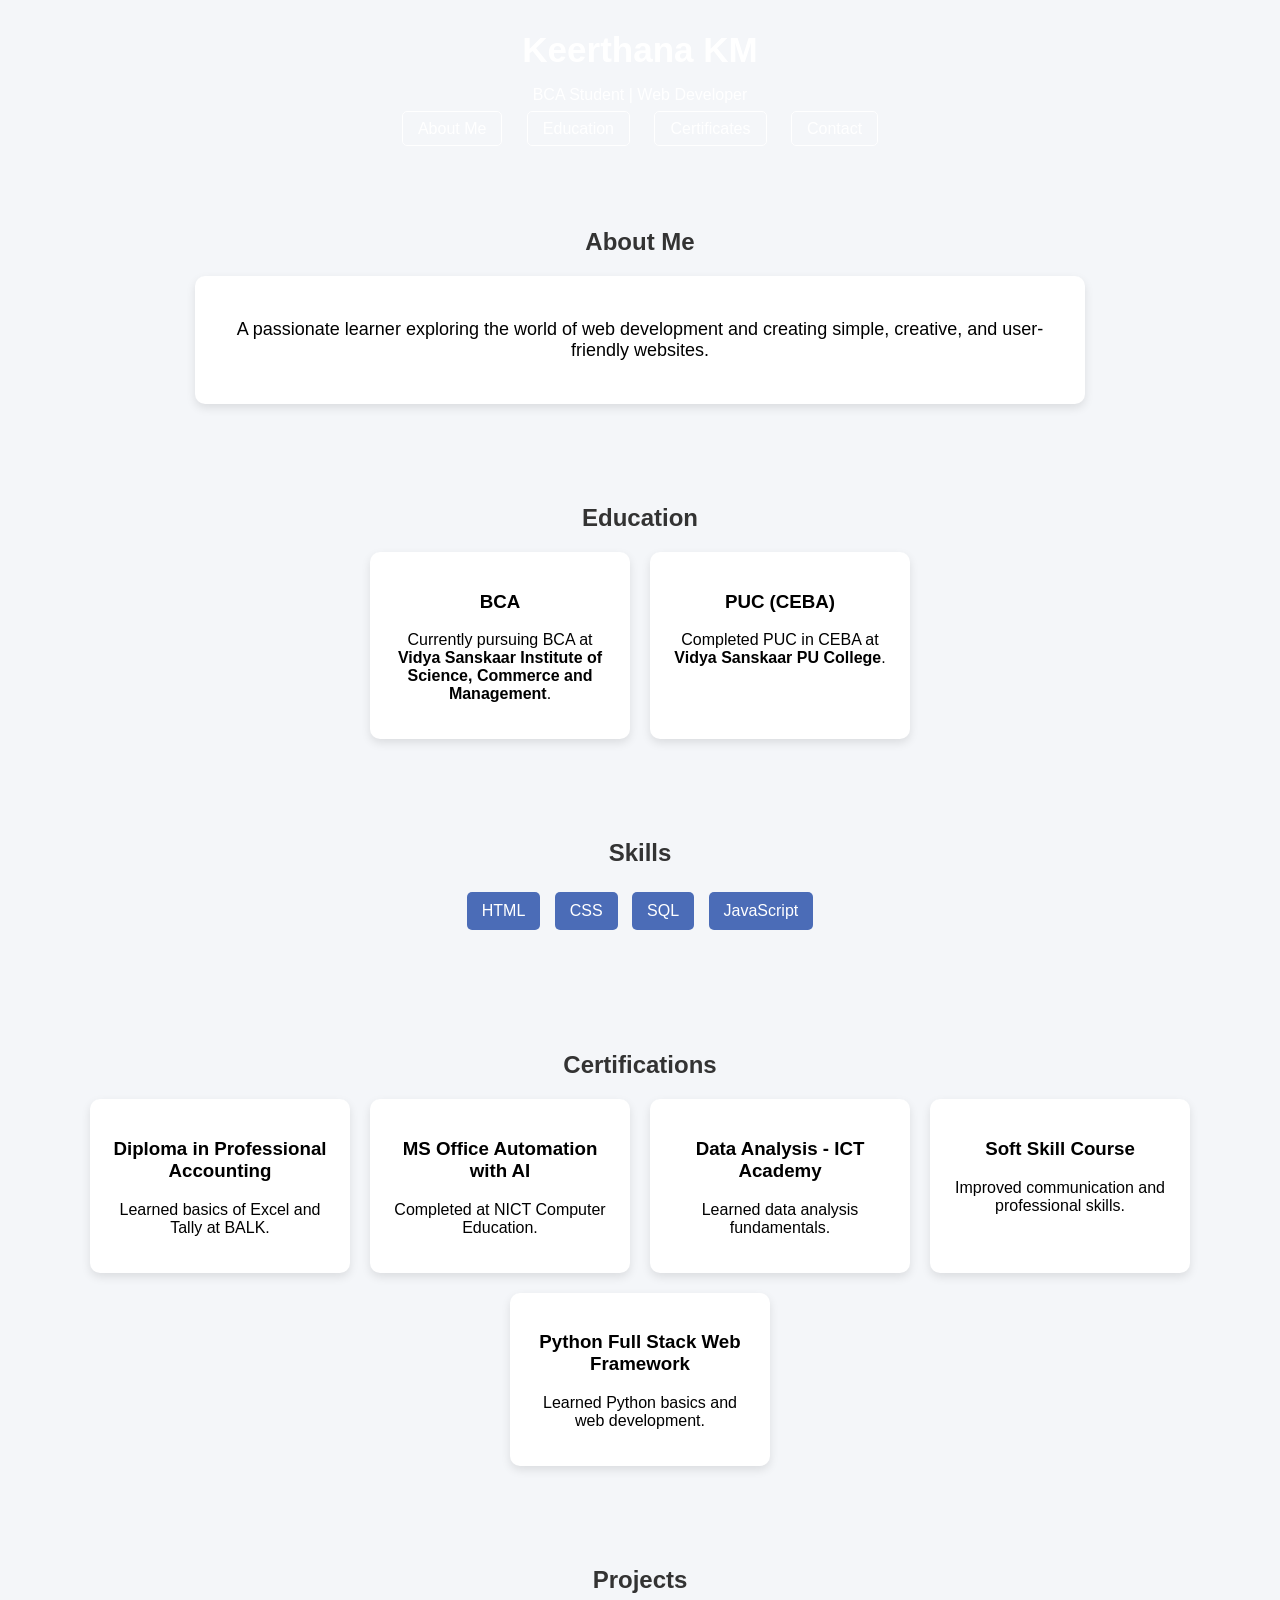
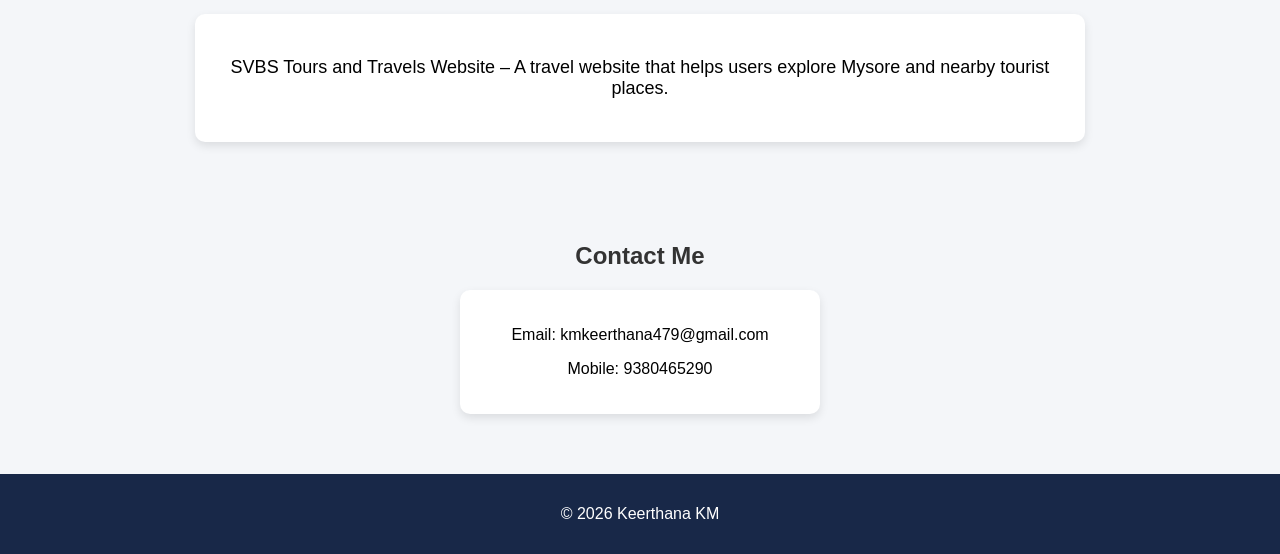
<file: index.html>
<!DOCTYPE html>
<html>
<head>
<title> Keerthana KM</title>
<link rel="stylesheet" href="portfolio.css">
<link rel="shortcut icon" href="./icon.jpeg" type="image/x-icon">
<style>

</style>
</head>

<body>

<header>
<h1>Keerthana KM</h1>
<p>BCA Student | Web Developer</p>

<nav>
<a href="#about">About Me</a>
<a href="#education">Education</a>
<a href="#certificates">Certificates</a>
<a href="#contact">Contact</a>
</nav>

</header>


<!-- ABOUT -->

<section id="about">
<h2 align="center">About Me</h2>

<div class="about-box">
<p>A passionate learner exploring the world of web development and creating simple, creative, and user-friendly websites.</p>
</div>
</section>


<!-- EDUCATION -->

<section id="education">

<h2 align="center">Education</h2>

<div class="card-container">

<div class="card">
<h3>BCA</h3>
<p>Currently pursuing BCA at <br>
<b>Vidya Sanskaar Institute of Science, Commerce and Management</b>.</p>
</div>

<div class="card">
<h3>PUC (CEBA)</h3>
<p>Completed PUC in CEBA at <br>
<b>Vidya Sanskaar PU College</b>.</p>
</div>

</div>

</section>


<!-- SKILLS -->

<section>

<h2 align="center">Skills</h2>

<div align="center">
<ul>
<li>HTML</li>
<li>CSS</li>
<li>SQL</li>
<li>JavaScript</li>
</ul>
</div>

</section>


<!-- CERTIFICATIONS -->

<section id="certificates">

<h2 align="center">Certifications</h2>

<div class="card-container">

<div class="card">
<h3>Diploma in Professional Accounting</h3>
<p>Learned basics of Excel and Tally at BALK.</p>
</div>

<div class="card">
<h3>MS Office Automation with AI</h3>
<p>Completed at NICT Computer Education.</p>
</div>

<div class="card">
<h3>Data Analysis - ICT Academy</h3>
<p>Learned data analysis fundamentals.</p>
</div>

<div class="card">
<h3>Soft Skill Course</h3>
<p>Improved communication and professional skills.</p>
</div>

<div class="card">
<h3>Python Full Stack Web Framework</h3>
<p>Learned Python basics and web development.</p>
</div>

</div>

</section>


<!-- PROJECT -->

<section>

<h2 align="center">Projects</h2>

<div class="about-box">
<p>SVBS Tours and Travels Website – A travel website that helps users explore Mysore and nearby tourist places.</p>
</div>

</section>


<!-- CONTACT -->

<section id="contact">

<h2 align="center">Contact Me</h2>

<div class="contact-box">
<p>Email: kmkeerthana479@gmail.com</p>
<p>Mobile: 9380465290</p>
</div>

</section>


<footer>
<p>© 2026 Keerthana KM</p>
</footer>

</body>
</html>
</file>
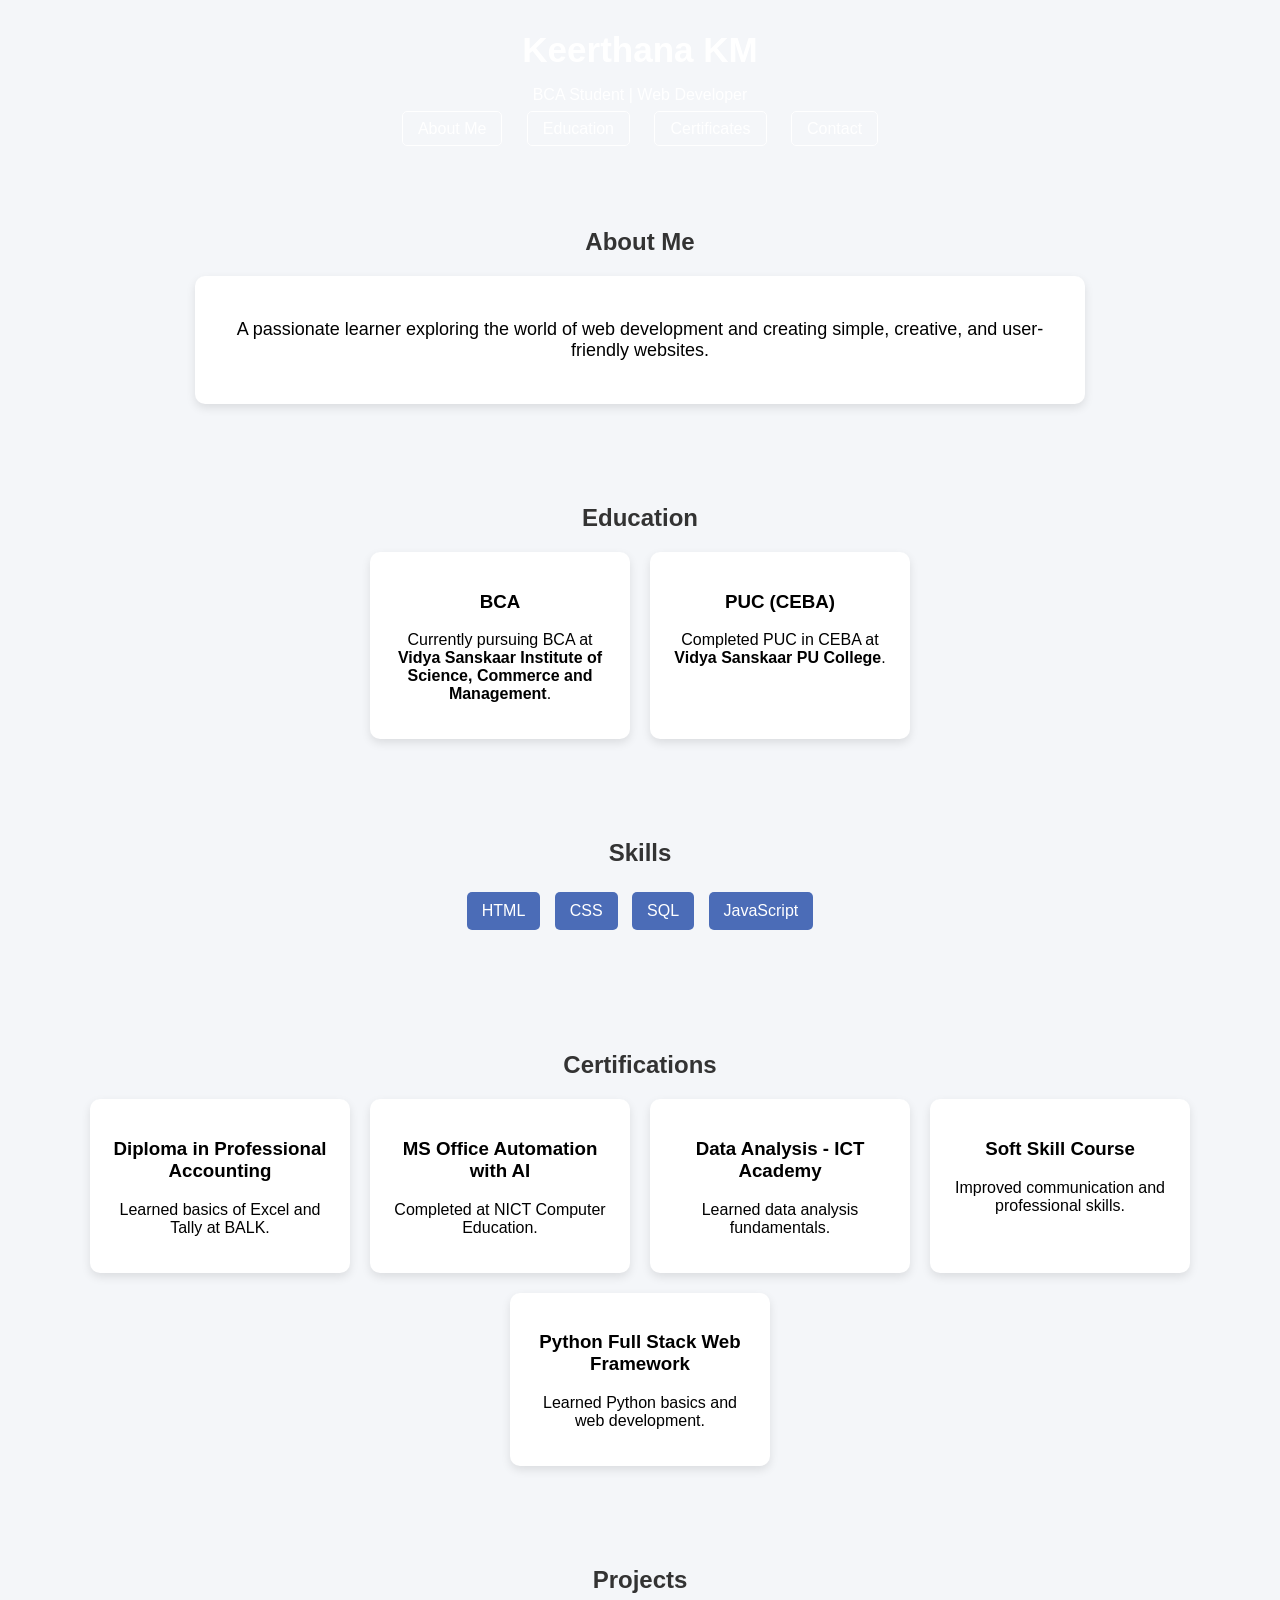
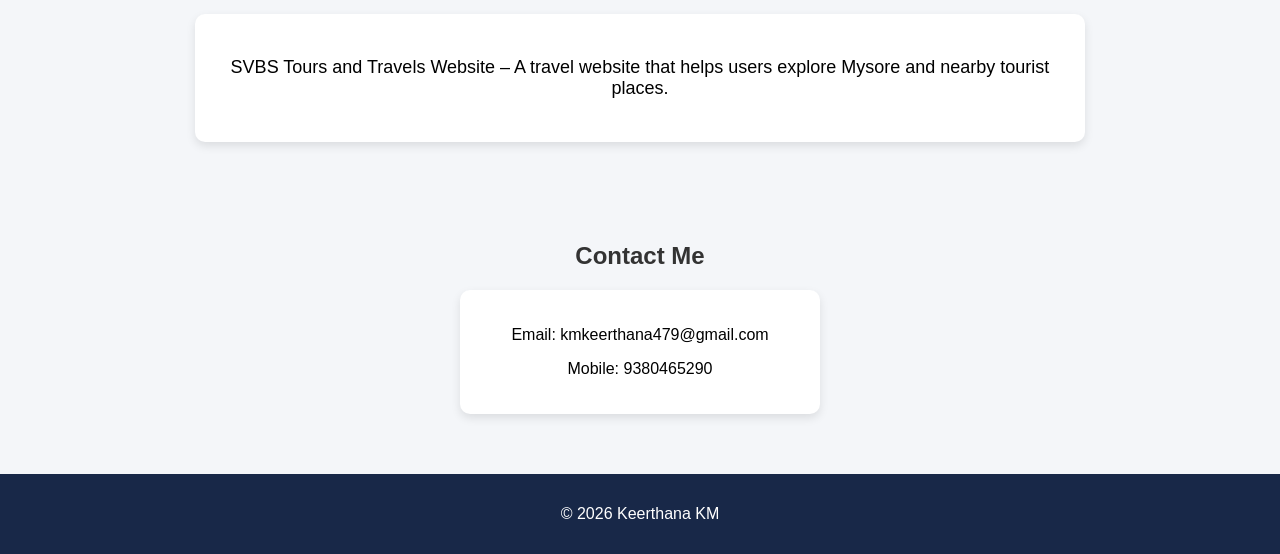
<file: portfolio.html>
<!DOCTYPE html>
<html>
<head>
<title>My Portfolio</title>
<link rel="stylesheet" href="portfolio.css">

<style>

</style>
</head>

<body>

<header>
<h1>Keerthana KM</h1>
<p>BCA Student | Web Developer</p>

<nav>
<a href="#about">About Me</a>
<a href="#education">Education</a>
<a href="#certificates">Certificates</a>
<a href="#contact">Contact</a>
</nav>

</header>


<!-- ABOUT -->

<section id="about">
<h2 align="center">About Me</h2>

<div class="about-box">
<p>A passionate learner exploring the world of web development and creating simple, creative, and user-friendly websites.</p>
</div>
</section>


<!-- EDUCATION -->

<section id="education">

<h2 align="center">Education</h2>

<div class="card-container">

<div class="card">
<h3>BCA</h3>
<p>Currently pursuing BCA at <br>
<b>Vidya Sanskaar Institute of Science, Commerce and Management</b>.</p>
</div>

<div class="card">
<h3>PUC (CEBA)</h3>
<p>Completed PUC in CEBA at <br>
<b>Vidya Sanskaar PU College</b>.</p>
</div>

</div>

</section>


<!-- SKILLS -->

<section>

<h2 align="center">Skills</h2>

<div align="center">
<ul>
<li>HTML</li>
<li>CSS</li>
<li>SQL</li>
<li>JavaScript</li>
</ul>
</div>

</section>


<!-- CERTIFICATIONS -->

<section id="certificates">

<h2 align="center">Certifications</h2>

<div class="card-container">

<div class="card">
<h3>Diploma in Professional Accounting</h3>
<p>Learned basics of Excel and Tally at BALK.</p>
</div>

<div class="card">
<h3>MS Office Automation with AI</h3>
<p>Completed at NICT Computer Education.</p>
</div>

<div class="card">
<h3>Data Analysis - ICT Academy</h3>
<p>Learned data analysis fundamentals.</p>
</div>

<div class="card">
<h3>Soft Skill Course</h3>
<p>Improved communication and professional skills.</p>
</div>

<div class="card">
<h3>Python Full Stack Web Framework</h3>
<p>Learned Python basics and web development.</p>
</div>

</div>

</section>


<!-- PROJECT -->

<section>

<h2 align="center">Projects</h2>

<div class="about-box">
<p>SVBS Tours and Travels Website – A travel website that helps users explore Mysore and nearby tourist places.</p>
</div>

</section>


<!-- CONTACT -->

<section id="contact">

<h2 align="center">Contact Me</h2>

<div class="contact-box">
<p>Email: kmkeerthana479@gmail.com</p>
<p>Mobile: 9380465290</p>
</div>

</section>


<footer>
<p>© 2026 Keerthana KM</p>
</footer>

</body>
</html>
</file>
<file: portfolio.css>
body{
font-family: Arial, sans-serif;
margin:0;
background:#f4f6f9;
}
/* Header */

header{
background:linear-gradient(90deg,grey);
color:white;
text-align:center;
padding:30px;
}

header h1{
margin:0;
font-size:35px;
}
/* Navigation */

nav{
margin-top:15px;
}
nav a{
color:white;
text-decoration:none;
margin:10px;
padding:8px 15px;
border:1px solid white;
border-radius:5px;
}

nav a:hover{
background:white;
color:#182848;
}

/* Sections */
section{
padding:40px;
}

h2{
color:#333;
margin-bottom:20px;
}

/* About Box */

.about-box{
background:white;
padding:25px;
border-radius:10px;
box-shadow:0 4px 10px rgba(0,0,0,0.1);
width:70%;
margin:auto;
text-align:center;
font-size:18px;
}

/* Skills */
ul{
list-style:none;
padding:0;
}

ul li{
background:#4b6cb7;
color:white;
display:inline-block;
padding:10px 15px;
margin:5px;
border-radius:5px;
}

/* Cards */

.card-container{
display:flex;
flex-wrap:wrap;
justify-content:center;
gap:20px;
}

.card{
background:white;
width:220px;
padding:20px;
border-radius:10px;
text-align:center;
box-shadow:0 4px 10px rgba(0,0,0,0.1);
transition:0.3s;
}

.card:hover{
transform:translateY(-8px);
background:#4b6cb7;
color:white;
}

/* Contact */

.contact-box{
background:white;
padding:20px;
width:320px;
margin:auto;
text-align:center;
border-radius:10px;
box-shadow:0 4px 10px rgba(0,0,0,0.1);
}

/* Footer */

footer{
text-align:center;
background:#182848;
color:white;
padding:15px;
margin-top:20px;
}
</file>
